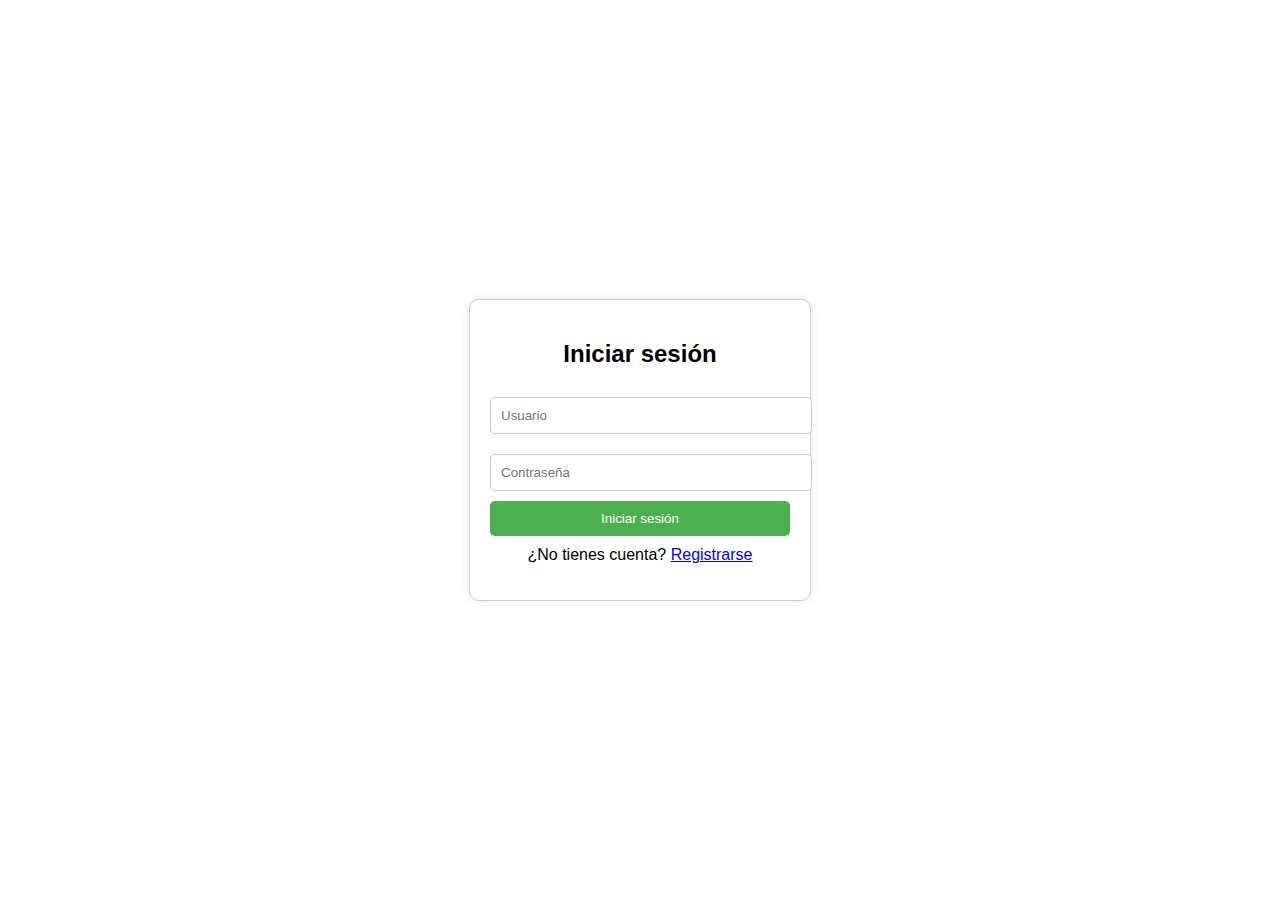
<file: juegojs/index.html>
<!DOCTYPE html>
<html lang="es">
<head>
    <meta charset="UTF-8">
    <meta name="viewport" content="width=device-width, initial-scale=1.0">
    <title>Login y Registro</title>
    <link rel="stylesheet" href="css/logi.css">
  
</head>
<body>
    <div class="container">
        <h2 id="form-title">Iniciar sesión</h2>
        <input type="text" id="username" placeholder="Usuario" required>
        <input type="password" id="password" placeholder="Contraseña" required>
        <button onclick="submitForm()">Iniciar sesión</button>
        <p class="auth-toggle" id="auth-toggle-text">¿No tienes cuenta? <a href="javascript:void(0);" onclick="toggleForm()">Registrarse</a></p>
    </div>

   <script src="js/app.js"></script>
</body>
</html>
</file>
<file: juegojs/css/logi.css>
body {
    font-family: Arial, sans-serif;
    display: flex;
    justify-content: center;
    align-items: center;
    height: 100vh;
    margin: 0;
}
.container {
    width: 300px;
    padding: 20px;
    border: 1px solid #ccc;
    border-radius: 10px;
    box-shadow: 0px 0px 10px rgba(0, 0, 0, 0.1);
}
h2 {
    text-align: center;
}
input[type="text"], input[type="password"] {
    width: 100%;
    padding: 10px;
    margin: 10px 0;
    border-radius: 5px;
    border: 1px solid #ccc;
}
button {
    width: 100%;
    padding: 10px;
    background-color: #4CAF50;
    color: white;
    border: none;
    border-radius: 5px;
    cursor: pointer;
}
button:hover {
    background-color: #45a049;
}
.auth-toggle {
    text-align: center;
    margin-top: 10px;
}
</file>
